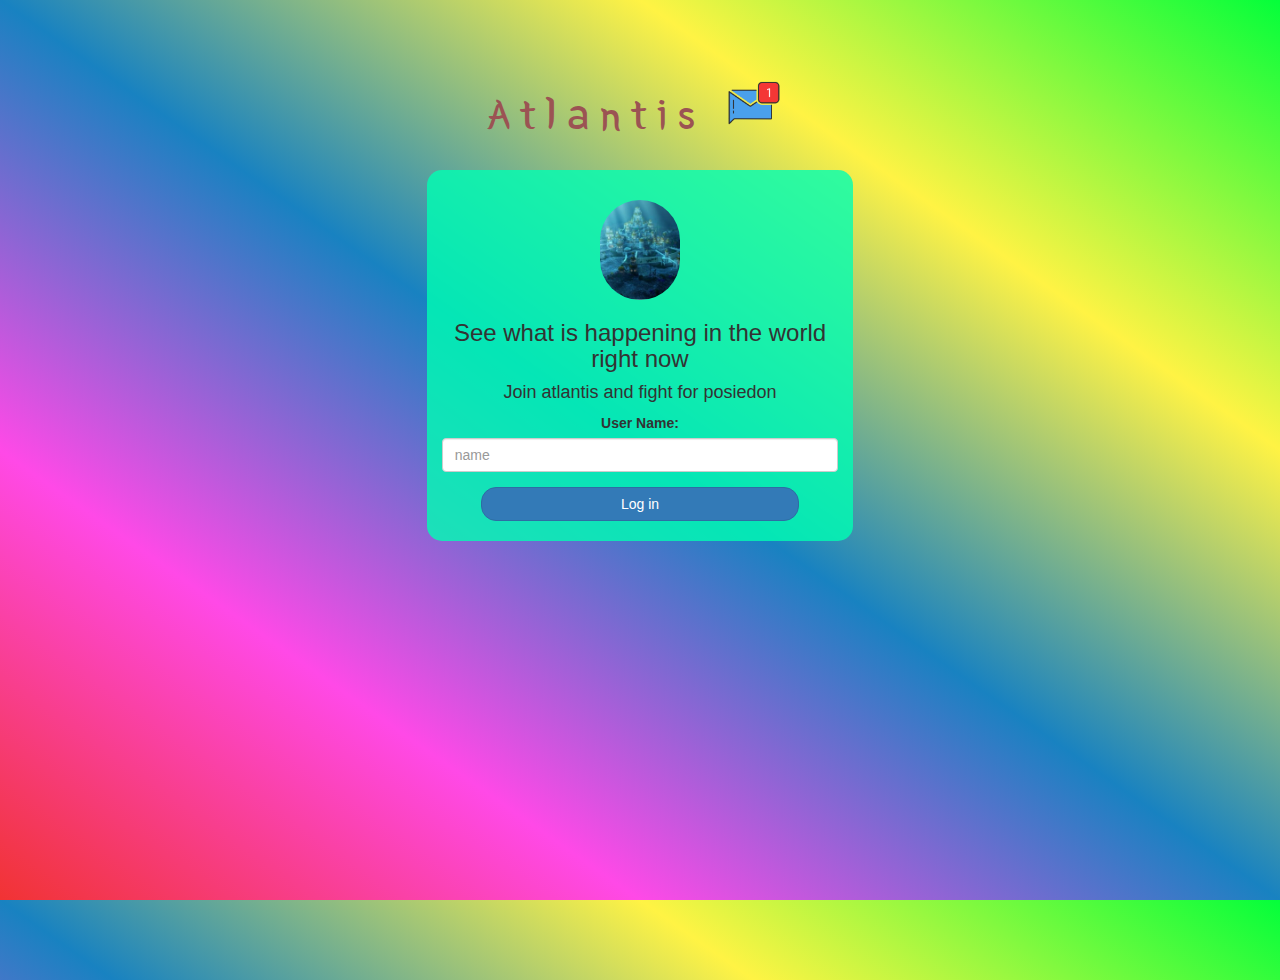
<file: index.html>
<!DOCTYPE html>
<html>
<head>
	<title>Atlantis</title>
<link href="https://fonts.googleapis.com/css?family=Yeon+Sung&display=swap" rel="stylesheet"><meta name="viewport" content="width=device-width, initial-scale=1">

<link rel="stylesheet" href="https://maxcdn.bootstrapcdn.com/bootstrap/3.4.0/css/bootstrap.min.css">
<script src="https://ajax.googleapis.com/ajax/libs/jquery/3.4.1/jquery.min.js"></script>
<script src="https://maxcdn.bootstrapcdn.com/bootstrap/3.4.0/js/bootstrap.min.js"></script>

<link rel="stylesheet" type="text/css" href="style.css">
<script src="kwitter.js"></script>
</head>
<body>
<center>
	<h1 class="header">	
		Atlantis	<sup>
	<img src="m2.png">
	</sup>
</h1>
	<div class="col-lg-4 col-md-6 col-sm-6 col-xs-11 login_div">
	<img src="Atlantis.jpg" class="logo">
		<h3 >See what is happening in the world right now</h3>
		<h4 >Join atlantis and fight for posiedon</h4>
		<div class="form-group">
		  <label >User Name:</label>
        <input type="text" placeholder="name" class ="form-control" id ="user_name">
		</div>
		<button id="login_button" class="btn btn-primary" onclick="addUser()">Log in</button>
	
		<br><br>
	</div>
</center>
</body>
</html>
</file>
<file: style.css>
html, body
{
  height: 100%;
  margin: 0;
}

body
{
background-image: linear-gradient(to right top, #f13333, #ff49e7, #1882c1, #fff344, #04ff3a);
}

.header
{
	color: rgb(155, 83, 83);font-family: 'Yeon Sung';font-size: 45px;letter-spacing: 10px;margin-top: 80px;
}
.header img
{
	width: 80px;margin-left: -15px;
}

.login_div
{
	background: rgba(0, 255, 179, 0.8);float: none;border-radius: 15px;
}

.logo
{
	width: 80px;margin-top: 30px;border-radius: 40px;
}

#login_button
{
	width: 80%;border-radius: 15px;
}

.room_name
{
	cursor: pointer;
	font-size: 20px;
}


#logout
{
	font-size: 20px; float: right;
}


#output
{
	padding: 10px; width:80%;background: rgba(255, 0, 191, 0.8);border-radius: 15px;
}

.input_div_room_page
{
	width: 80%;
}

.input_div label
{
	color: rgb(255, 247, 129);font-size: 20px;
}


.input_div_message_page
{
	position: fixed;bottom: 0px;width: 100%;background: rgba(255, 0, 0, 0.8);
}
.input_div_message_page label
{
	color: rgb(0, 0, 0);
}
.input_div_message_page #msg
{
	width: 80%;
}
.input_div_message_page button
{
	margin-top: 15px;
	width: 50%; 
}
.color_white
{
	color: rgb(255, 0, 119)
}

.user_tick
{
	width:20px;
}
.message_h4
{
	padding-left:5px;color:rgb(116, 87, 87);
}
</file>
